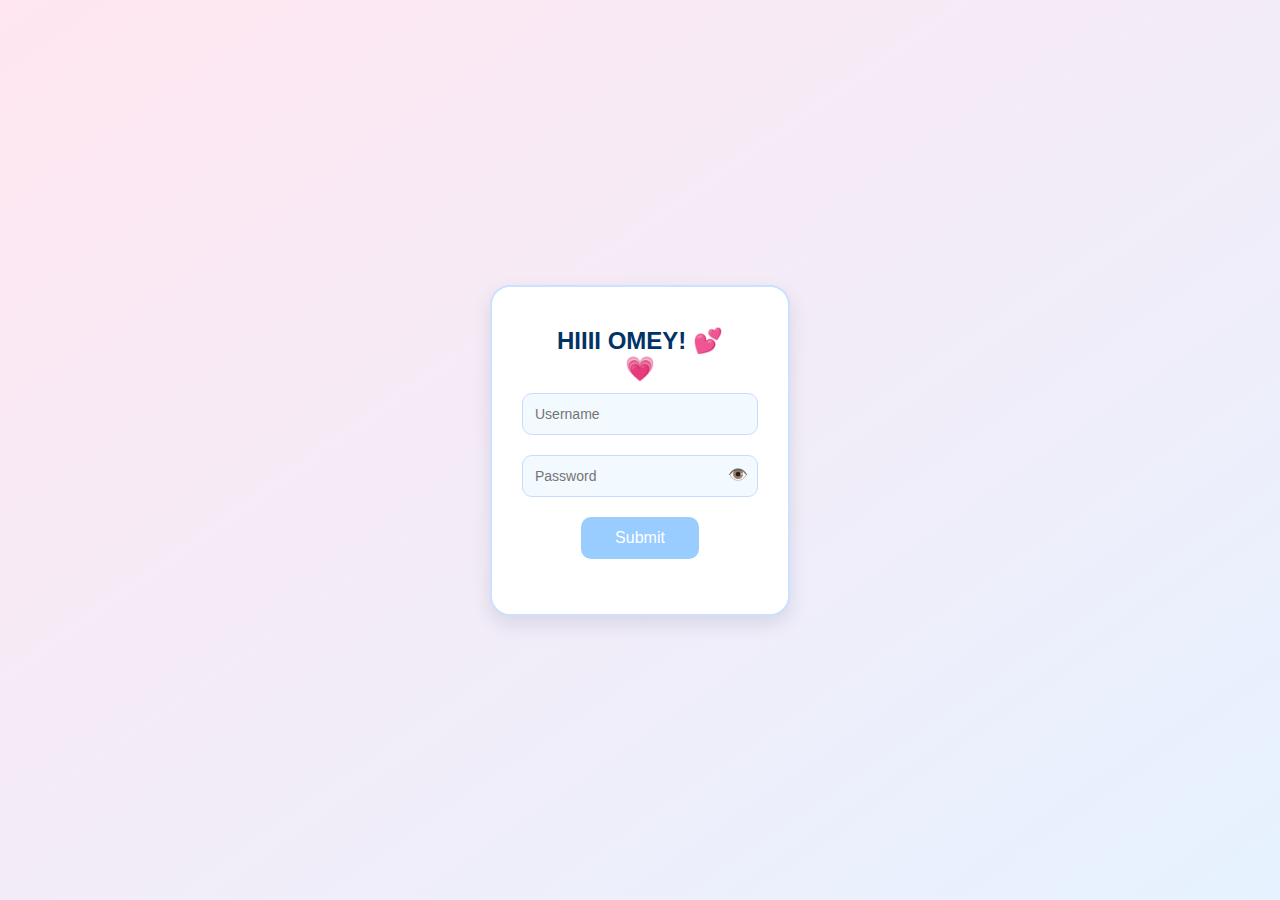
<file: index.html>
<!DOCTYPE html>
<html lang="en">
  <head>
    <meta charset="UTF-8" />
    <meta name="viewport" content="width=device-width, initial-scale=1.0" />
    <title>Welcome, Love 💖</title>
    <link rel="stylesheet" href="style.css" />
  </head>
  <body>
    <div class="login-container">
      <form id="loginForm">
        <h2>HIIII OMEY! 💕</h2>
        <div class="heart">💗</div>
        <input type="text" id="username" placeholder="Username" />
        <div class="password-field">
          <input type="password" id="password" placeholder="Password" />
          <span id="togglePassword">👁️</span>
        </div>
        <button>Submit</button>
        <div id="message" class="message"></div>
      </form>
    </div>

    <script>
      document
        .getElementById("loginForm")
        .addEventListener("submit", function (e) {
          e.preventDefault();
          const username = document.getElementById("username").value;
          const password = document.getElementById("password").value;
          const message = document.getElementById("message");

          if (username === "salbiella20" && password === "biella1712") {
            message.innerHTML = "🎉 Welcome, my love! 💖";
            message.className = "message success";
            setTimeout(function () {
              window.location.href = "main.html";
            }, 1500);
          } else {
            message.innerHTML = "Oops! Try again, sweetheart 🥺";
            message.className = "message error";
          }
        });

      // Toggle password visibility
      document
        .getElementById("togglePassword")
        .addEventListener("click", function () {
          const passwordInput = document.getElementById("password");
          const type =
            passwordInput.getAttribute("type") === "password"
              ? "text"
              : "password";
          passwordInput.setAttribute("type", type);
          this.textContent = type === "password" ? "👁️" : "🙈";
        });
    </script>
  </body>
</html>
</file>
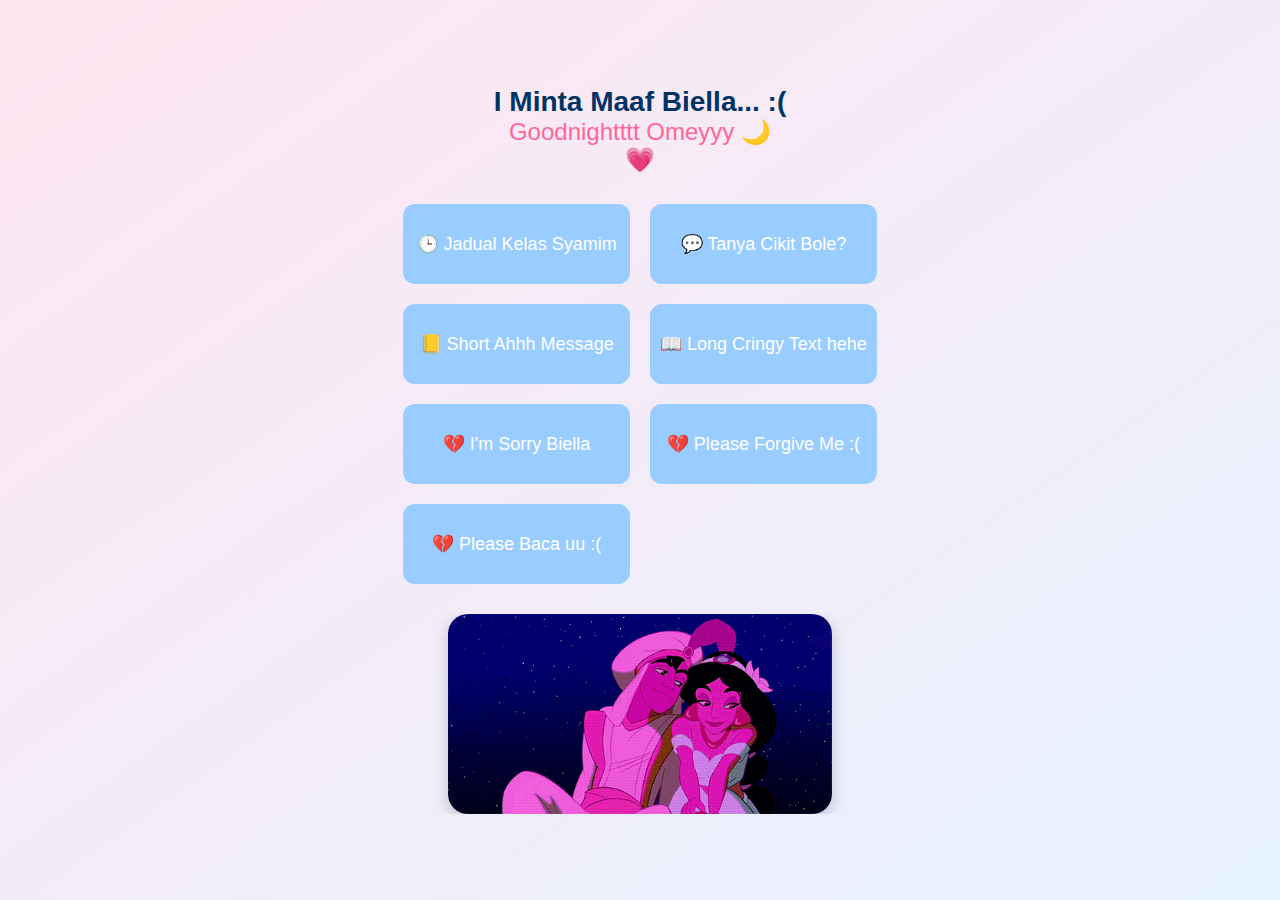
<file: main.html>
<!DOCTYPE html>
<html lang="en">
  <head>
    <meta charset="UTF-8" />
    <meta name="viewport" content="width=device-width, initial-scale=1.0" />
    <title>Biella's Corner 💐</title>
    <link rel="stylesheet" href="style.css" />
    <style>
      .container {
        text-align: center;
      }

      .main-buttons {
        display: grid;
        grid-template-columns: repeat(2, 1fr);
        gap: 20px;
        justify-content: center;
        align-items: center;
        max-width: 540px; /* based on widest button */
        margin: 30px auto 0;
      }

      .main-buttons button {
        background-color: #99ccff;
        color: white;
        font-size: 18px;
        border: none;
        border-radius: 12px;
        cursor: pointer;
        transition: background 0.3s ease;
        width: 100%;
        height: 80px; /* ✅ fixed height */
        padding: 0 10px; /* ✅ horizontal padding only */
        box-sizing: border-box;
        display: flex;
        align-items: center;
        justify-content: center;
        text-align: center;
      }

      .main-buttons button:hover {
        background-color: #6699cc;
      }

      .gif-box {
        margin-top: 30px;
        height: 30vh; /* proportional to screen height */
        max-height: 200px;
        min-height: 150px;
        display: flex;
        justify-content: center;
        align-items: center;
        overflow: hidden;
        padding: 0 10px;
        box-sizing: border-box;
      }

      .gif-box img {
        max-height: 100%;
        max-width: 100%;
        width: auto;
        height: auto;
        object-fit: contain;
        border-radius: 20px;
        box-shadow: 0 5px 15px rgba(0, 0, 50, 0.2);
      }

      /* Modal styling */
      .modal {
        display: none;
        position: fixed; /* important for staying over layout */
        top: 0;
        left: 0;
        width: 100vw;
        height: 100vh;
        justify-content: center;
        align-items: center;
        z-index: 1000;
        background: rgba(0, 0, 0, 0.4);
      }

      .modal-content {
        background-color: white;
        padding: 20px;
        border-radius: 20px;
        position: relative;
        width: 90%;
        max-width: 1000px;
        box-shadow: 0 8px 20px rgba(0, 0, 50, 0.2);
        animation: popup 0.3s ease-out;
      }

      .modal-content img {
        width: 100%;
        border-radius: 15px;
      }

      .close {
        position: absolute;
        top: 10px;
        right: 15px;
        font-size: 22px;
        cursor: pointer;
        color: #cc3333;
        font-weight: bold;
      }

      @keyframes popup {
        from {
          transform: scale(0.8);
          opacity: 0;
        }
        to {
          transform: scale(1);
          opacity: 1;
        }
      }

      #tulipContainer {
        position: absolute;
        bottom: 10px;
        left: 0;
        width: 100%;
        height: 0;
        pointer-events: none;
        overflow: visible;
      }

      .tulip {
        position: absolute;
        font-size: 22px;
        animation: floatTulip 2.5s ease-out forwards;
        opacity: 0;
      }

      @keyframes floatTulip {
        0% {
          transform: translateY(0) scale(1);
          opacity: 0;
        }
        20% {
          opacity: 1;
        }
        100% {
          transform: translateY(-60px) scale(1.4) rotate(10deg);
          opacity: 0;
        }
      }
    </style>
  </head>
  <body>
    <div class="container">
      <h1 id="mainHeader" style="color: #003366; font-size: 28px">
        I Minta Maaf Biella... :(
      </h1>
      <h2 id="greetingMessage" style="color: #ff6699; font-weight: normal"></h2>
      <div class="heart" style="margin-bottom: 10px">💗</div>
      <div class="main-buttons">
        <button onclick="openModal()">🕒 Jadual Kelas Syamim</button>
        <button onclick="window.location.href='question.html'">
          💬 Tanya Cikit Bole?
        </button>
        <button onclick="openMessageModal('short')">
          📒 Short Ahhh Message
        </button>
        <button onclick="openMessageModal('long')">
          📖 Long Cringy Text hehe
        </button>
        <button onclick="openMessageModal('apology1')">
          💔 I'm Sorry Biella
        </button>
        <button onclick="openMessageModal('apology2')">
          💔 Please Forgive Me :(
        </button>
        <button onclick="openMessageModal('apology3')">
          💔 Please Baca uu :(
        </button>
      </div>

      <!-- Cute GIF Section -->
      <div class="gif-box">
        <img id="changingGif" src="gif/cute/cute1.gif" alt="Cute Gif" />
      </div>
    </div>

    <!-- Modal -->
    <div id="timetableModal" class="modal">
      <div class="modal-content">
        <span class="close" onclick="closeModal()">&times;</span>
        <img src="img/Jadual_Kelas.jpg" alt="Class Timetable" />
      </div>
    </div>

    <!-- Message Modal -->
    <div id="messageModal" class="modal">
      <div
        class="modal-content"
        style="
          background: #fff8f0;
          font-family: 'Georgia', serif;
          line-height: 1.8;
        "
      >
        <span class="close" onclick="closeMessageModal()">&times;</span>
        <h2 style="text-align: center; color: #cc6699">💌 A Note for You 💌</h2>
        <div
          id="notebookContent"
          style="
            white-space: pre-wrap;
            padding: 10px 20px;
            border-left: 4px solid #cc6699;
          "
        >
          <!-- Content gets inserted dynamically -->
        </div>
        <div id="tulipContainer"></div>
      </div>
    </div>

    <script>
      function openModal() {
        document.getElementById("timetableModal").style.display = "flex";
      }

      function closeModal() {
        document.getElementById("timetableModal").style.display = "none";
      }

      // Close modal if user clicks outside the content
      window.addEventListener("click", function (e) {
        const modal = document.getElementById("timetableModal");
        if (e.target === modal) {
          closeModal();
        }
      });

      // Changing GIF logic
      const gifPaths = [
        "gif/cute/cute1.gif",
        "gif/cute/cute2.gif",
        "gif/cute/cute3.gif",
        "gif/cute/cute4.gif",
      ];
      let currentGifIndex = 0;
      const gifElement = document.getElementById("changingGif");

      setInterval(() => {
        currentGifIndex = (currentGifIndex + 1) % gifPaths.length;
        gifElement.src = gifPaths[currentGifIndex];
      }, 4000); // Change every 4 seconds
    </script>

    <script>
      function setGreetingMessage() {
        const greeting = document.getElementById("greetingMessage");
        const header = document.getElementById("mainHeader");

        const now = new Date();
        const hour = now.getHours();

        // Set greeting based on time
        if (hour >= 5 && hour < 12) {
          greeting.textContent = "Good morningggg 🌞";
        } else if (hour >= 12 && hour < 18) {
          greeting.textContent = "Selamat Petang awaknyaaaa 🌅";
        } else {
          greeting.textContent = "Goodnightttt Omeyyy 🌙";
        }

        // 30% chance to change the header randomly to something sweet
        if (Math.random() < 0.3) {
          header.textContent = "rinduuuuuuuuuu biellaaaaa 🥺💗";
        }
      }

      // Call it when the page loads
      setGreetingMessage();
    </script>

    <script>
      function openMessageModal(type) {
        const modal = document.getElementById("messageModal");
        const content = document.getElementById("notebookContent");

        if (type === "short") {
          content.textContent =
            "Just wanted to say (Untuk Nursalsabiella binti Arwin jeee)...\n\nI suka u sgt ii okieeee. You're literally my favourite person and tkde org lain I wanna spend most\nof my time withhhh hehe 💖";
        } else if (type === "long") {
          content.textContent =
            "My Dearest Biella,\n\nI don’t know how to put into words how much kebahagian you bring me. " +
            "I suka the way you smile, I suka your sweet laugh, I suka how hardworking and focused u are when u study, I suka yang u ngade byk and I paling suka and cherish the time we spent together 🥺💕.\n\n" +
            "Sometimes I replay your voice in my head and sumpah I just start giggling and smiling mcm org bodo HAHHAHAHAHA " +
            "You’re literally my whole world. I tknk ckp dgn perempuan lain when I could talk to you, the prettiest and paling comel girl in my life." +
            "\n\nI will always bersabar dengan u, I janji I won't leave u for another girl, I janji I'll be here with u until the end. You're the one I want to grow old with Biellaa💗." +
            "\n\nU should knooo, I've never done this before for anyone, mmg you're the first girl I buat website ni. Wallahi you're the first! " +
            "I wouldn't have it any other way sayang, I janji I suka u je, mmg you're the only girl I nak manja ii mcm ni. I hope we'll stay together until the very end hehe <3.";

          for (let i = 0; i < 12; i++) {
            const tulip = document.createElement("div");
            tulip.classList.add("tulip");
            tulip.textContent = "🌷";
            tulip.style.left = `${Math.random() * 90}%`;
            tulip.style.animationDelay = `${Math.random() * 0.8}s`;
            tulipContainer.appendChild(tulip);

            setTimeout(() => {
              tulip.remove();
            }, 3000);
          }
        } else if (type === "apology1") {
          content.textContent =
            "Biella,\n\n I sincerely nak minta maaf dengan you. I'm sorry if I wasn't being completely honest " +
            "with you about vaping but it is true I have stopped already for 2 months and I have no intentions " +
            "of starting again. I'm also sorry for making you overthink but sumpah " +
            "they are just friends. You're so important to me and I mmg tkde simpan perempuan lain. I really " +
            "am just talking to you right now Biella. Honest. I janji. I just hope you can forgive me and at the very " +
            "least tak benci I sbb fikir I ni ada scandal. I swear I am absolutely not like that.\n\nI'm genuinely sorry biella... " +
            "I know words are cheap but I can prove them through actions if u would let me. Please give me another chance? " +
            "I promise I'll be more honest, I promise mmg tkde perempuan lain except you tapi I faham sepenuhnya if you don't want " +
            "to anymore. I faham I am not the most perfect guy, I make mistakes along the way but I am trying my best " +
            "to be the best man for you biella. I mmg trying my best.";

          for (let i = 0; i < 12; i++) {
            const tulip = document.createElement("div");
            tulip.classList.add("tulip");
            tulip.textContent = "🌷";
            tulip.style.left = `${Math.random() * 90}%`;
            tulip.style.animationDelay = `${Math.random() * 0.8}s`;
            tulipContainer.appendChild(tulip);

            setTimeout(() => {
              tulip.remove();
            }, 3000);
          }
        } else if (type === "apology2") {
          content.textContent =
            "Tapi I know if u already made up your mind then its okie. I just " +
            "hope you dapat maafkan segala dosa yang I dah buat dekat you. I dah maafkan you lama dah kalau u dah kasar bahasa. I tauuu " +
            "u don't actually mean it. I know u just nak push me away and u marah. I try my best to understand from your " +
            "perspective. I hold no grudges against u and i tk benci u biella. I mmg suka u je hehe. " +
            "I really hope u dapat maafkan I, and whatever it is I ada je untuk u Biella :) If u ever " +
            "decide to come home, I'll always have my door open for u. I'll always doa ii u okie jeee, u sihat, u teruskan " +
            "kehidupan and i doa ii u dapatkan everything u want in life. " +
            "I'm really sad bcuz I really wanted to play roblox with u, watch all sorts of movies, call dgn u lagi, listen to ur laughs. Maybe " +
            "even jumpa u one day and buy u matcha, give u tulip flowers and tgk movies dekat cinema hehehe. I am " +
            "crying as I type this. I miss u so much...\n\n";

          for (let i = 0; i < 12; i++) {
            const tulip = document.createElement("div");
            tulip.classList.add("tulip");
            tulip.textContent = "🌷";
            tulip.style.left = `${Math.random() * 90}%`;
            tulip.style.animationDelay = `${Math.random() * 0.8}s`;
            tulipContainer.appendChild(tulip);

            setTimeout(() => {
              tulip.remove();
            }, 3000);
          }
        } else if (type === "apology3") {
          content.textContent =
            "These past few days I asyik bukak phone and see if u dah unblock I or something. I just noticed u " +
            "dah deactivate IG u je. I just harap u tau that I long for u in the most innocent and purest form. I admire u, I adore u " +
            "and most importantly I love u with all my heart. I promise u I really wouldn't " +
            "buat bende ii sweet and cringe mcm ni dekat org lain. It was always just u je. Dari awal lagi since we first talked, " +
            "mmg it was just u Nursalsabiella. U were the only one I wanted to be with. I just hope u tau how sincere " +
            "I am. I know u deserve to be happy too, to be loved, to be cherished, to be taken care of, to be spoiled, " +
            "to be adored, to be changed for. U deserve everything biella. I still want to do everything with u. I harap u tau " +
            "I really really really do care abt u Biella, I always will.\n\n" +
            "Nah, this might be my final kiss for u, muah muah muahhhhhhhh hehehehe. I love u Biella, I love ur voice, I love ur pretty smile, " +
            "ur beautiful face, ur flaws and imperfections, I love everything abt u <3 I really mean it, I janji. " +
            "I really hope u dpt baca semua ni :) and I hope you'll forgive me biella.\n\n" +
            "Sincerely, Syamim";

          for (let i = 0; i < 12; i++) {
            const tulip = document.createElement("div");
            tulip.classList.add("tulip");
            tulip.textContent = "🌷";
            tulip.style.left = `${Math.random() * 90}%`;
            tulip.style.animationDelay = `${Math.random() * 0.8}s`;
            tulipContainer.appendChild(tulip);

            setTimeout(() => {
              tulip.remove();
            }, 3000);
          }
        }

        modal.style.display = "flex";
      }

      function closeMessageModal() {
        document.getElementById("messageModal").style.display = "none";
        document.getElementById("tulipContainer").innerHTML = ""; // clear tulips
      }

      // Click outside to close
      window.addEventListener("click", function (e) {
        const modal = document.getElementById("messageModal");
        if (e.target === modal) {
          closeMessageModal();
        }
      });
    </script>
  </body>
</html>
</file>
<file: style.css>
* {
  margin: 0;
  padding: 0;
  font-family: "Segoe UI", sans-serif;
  box-sizing: border-box;
}

body {
  background: linear-gradient(
    to bottom right,
    #ffe6f0,
    #e6f2ff
  ); /* tulip pink + light blue */
  display: flex;
  justify-content: center;
  align-items: center;
  height: 100vh;
}

.login-container {
  background-color: white;
  border: 2px solid #cce0ff;
  border-radius: 20px;
  padding: 40px 30px;
  width: 300px;
  box-shadow: 0 8px 20px rgba(0, 0, 50, 0.1);
  text-align: center;
}

.login-container h2 {
  color: #003366; /* navy blue */
}

input[type="text"],
input[type="password"] {
  width: 100%;
  padding: 12px;
  border: 1px solid #ccd9ff;
  border-radius: 10px;
  outline: none;
  font-size: 14px;
  background-color: #f2f9ff;
  margin-bottom: 20px;
}

button {
  width: 50%;
  background-color: #99ccff; /* light blue */
  color: white;
  padding: 12px;
  border: none;
  border-radius: 10px;
  font-size: 16px;
  cursor: pointer;
  transition: background 0.3s ease;
}

button:hover {
  background-color: #6699cc;
}

.message {
  margin-top: 15px;
  font-size: 18px;
}

.success {
  color: #33aa33;
}

.error {
  color: #cc3333;
}

.heart {
  font-size: 24px;
  animation: pulse 1s infinite;
  color: #ff6699;
  margin-bottom: 10px;
}

@keyframes pulse {
  0% {
    transform: scale(1);
  }
  50% {
    transform: scale(1.2);
  }
  100% {
    transform: scale(1);
  }
}

/* Password Toggle Start */

.password-field {
  position: relative;
}

.password-field input {
  padding-right: 40px;
}

#togglePassword {
  position: absolute;
  right: 10px;
  top: 10px;
  cursor: pointer;
  user-select: none;
}

/* Password Toggle Start */
</file>
